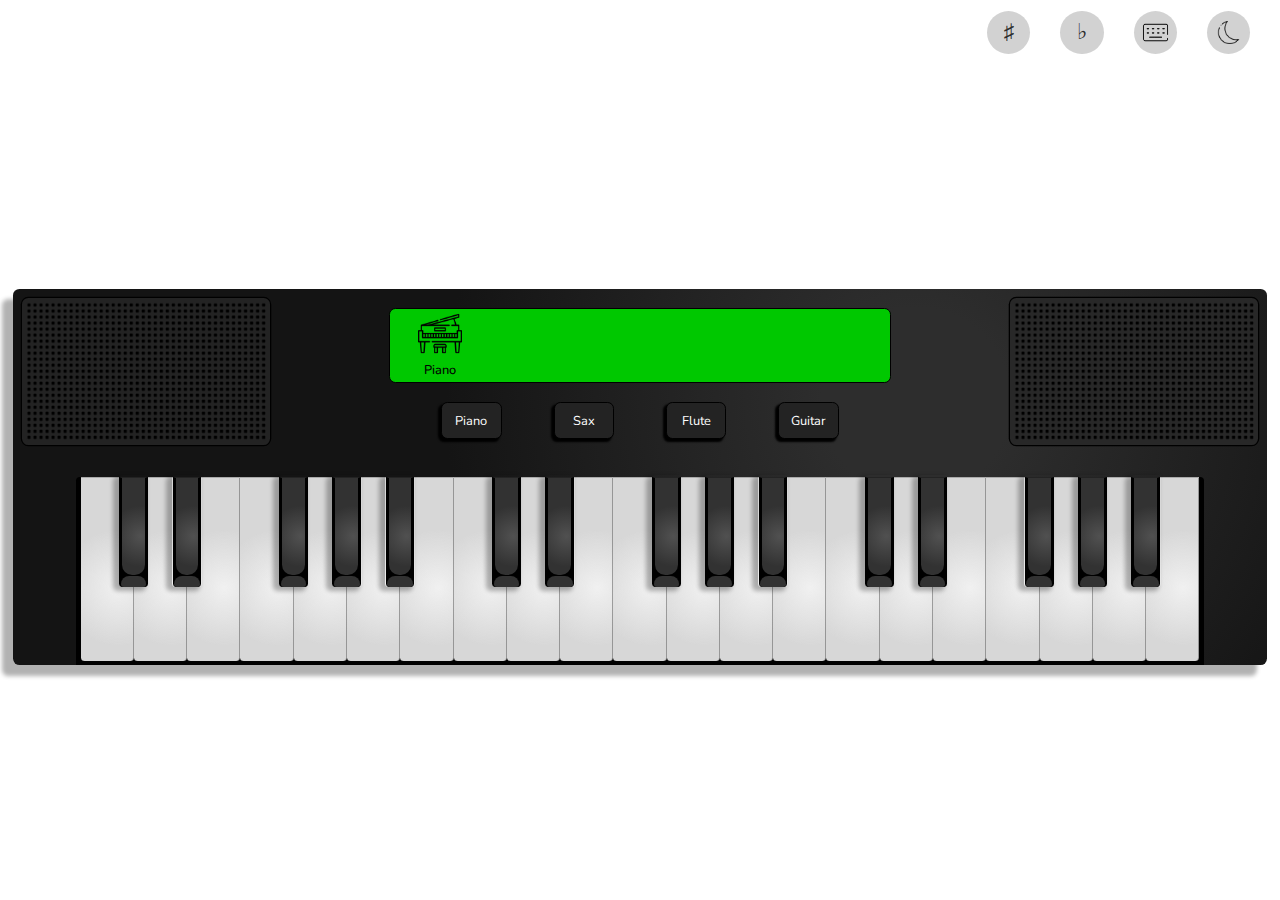
<file: index.html>
<!DOCTYPE html>
<html lang="en">
<head>
	<title>Musical Keyboard</title>
	<meta charset="utf-8">
	<meta name="viewport" content="width=device-width, initial-scale=1.0">
	<link rel="icon" type="image/x-icon" href="images/favicon.ico">
	<link rel="stylesheet" href="styles/style.css">
</head>

<body>
	<div class="container">
		<div class="header">
			<div class="header-button"></div>
			<div class="header-button">♯</div>
			<div class="header-button">♭</div>
			<div class="header-button"><img src="images/keyboard.png"></img></div>
			<div class="header-button"><img src="images/moon.png"></img></div>
		</div>

		<div class="frame">
			<div class="left-speaker"></div>

			<div class="menu">
				<div class="display">
					<div class="current-instrument-container">
						<img src="images/piano.png"></img>
						<span>Piano</span>
					</div>
				</div>

				<div class="menu-buttons">
					<button>Piano</button>
					<button>Sax</button>
					<button>Flute</button>
					<button>Guitar</button>
				</div>
			</div>

			<div class="right-speaker"></div>

			<div class="keyboard">
				<div class="white-key-set">
					<div class="key white-key" id="Z">
						<div class="white-key-cypher">C</div>
						<div class="white-key-letter">Z</div>
					</div>

					<div class="key white-key" id="C">
						<div class="white-key-cypher">D</div>
						<div class="white-key-letter">C</div>
					</div>

					<div class="key white-key" id="B">
						<div class="white-key-cypher">E</div>
						<div class="white-key-letter">B</div>
					</div>

					<div class="key white-key" id="N">
						<div class="white-key-cypher">F</div>
						<div class="white-key-letter">N</div>
					</div>

					<div class="key white-key" id="A">
						<div class="white-key-cypher">G</div>
						<div class="white-key-letter">A</div>
					</div>

					<div class="key white-key" id="D">
						<div class="white-key-cypher">A</div>
						<div class="white-key-letter">D</div>
					</div>

					<div class="key white-key" id="G">
						<div class="white-key-cypher">B</div>
						<div class="white-key-letter">G</div>
					</div>

					<div class="key white-key" id="H">
						<div class="white-key-cypher">C</div>
						<div class="white-key-letter">H</div>
					</div>

					<div class="key white-key" id="K">
						<div class="white-key-cypher">D</div>
						<div class="white-key-letter">K</div>
					</div>

					<div class="key white-key" id="Q">
						<div class="white-key-cypher">E</div>
						<div class="white-key-letter">Q</div>
					</div>

					<div class="key white-key" id="W">
						<div class="white-key-cypher">F</div>
						<div class="white-key-letter">W</div>
					</div>

					<div class="key white-key" id="R">
						<div class="white-key-cypher">G</div>
						<div class="white-key-letter">R</div>
					</div>

					<div class="key white-key" id="Y">
						<div class="white-key-cypher">A</div>
						<div class="white-key-letter">Y</div>
					</div>

					<div class="key white-key" id="I">
						<div class="white-key-cypher">B</div>
						<div class="white-key-letter">I</div>
					</div>

					<div class="key white-key" id="O">
						<div class="white-key-cypher">C</div>
						<div class="white-key-letter">O</div>
					</div>

					<div class="key white-key" id="1">
						<div class="white-key-cypher">D</div>
						<div class="white-key-letter">1</div>
					</div>

					<div class="key white-key" id="3">
						<div class="white-key-cypher">E</div>
						<div class="white-key-letter">3</div>
					</div>

					<div class="key white-key" id="4">
						<div class="white-key-cypher">F</div>
						<div class="white-key-letter">4</div>
					</div>

					<div class="key white-key" id="6">
						<div class="white-key-cypher">G</div>
						<div class="white-key-letter">6</div>
					</div>

					<div class="key white-key" id="8">
						<div class="white-key-cypher">A</div>
						<div class="white-key-letter">8</div>
					</div>

					<div class="key white-key" id="0">
						<div class="white-key-cypher">B</div>
						<div class="white-key-letter">0</div>
					</div>
				</div>

				<div class="black-key-set">
					<div class="key black-key" id="X">
						<div class="black-key-center">
							<div class="bkc sharp-key-cypher">C♯</div>
							<div class="bkc flat-key-cypher">D♭</div>
							<div class="black-key-letter">X</div>
						</div>

						<div class="black-key-shadow"></div>
					</div>

					<div class="key black-key" id="V">
						<div class="black-key-center">
							<div class="bkc sharp-key-cypher">D♯</div>
							<div class="bkc flat-key-cypher">E♭</div>
							<div class="black-key-letter">V</div>
						</div>

						<div class="black-key-shadow"></div>
					</div>

					<div></div>

					<div class="key black-key" id="M">
						<div class="black-key-center">
							<div class="bkc sharp-key-cypher">F♯</div>
							<div class="bkc flat-key-cypher">G♭</div>
							<div class="black-key-letter">M</div>
						</div>

						<div class="black-key-shadow"></div>
					</div>

					<div class="key black-key" id="S">
						<div class="black-key-center">
							<div class="bkc sharp-key-cypher">G♯</div>
							<div class="bkc flat-key-cypher">A♭</div>
							<div class="black-key-letter">S</div>
						</div>

						<div class="black-key-shadow"></div>
					</div>

					<div class="key black-key" id="F">
						<div class="black-key-center">
							<div class="bkc sharp-key-cypher">A♯</div>
							<div class="bkc flat-key-cypher">B♭</div>
							<div class="black-key-letter">F</div>
						</div>

						<div class="black-key-shadow"></div>
					</div>

					<div></div>

					<div class="key black-key" id="J">
						<div class="black-key-center">
							<div class="bkc sharp-key-cypher">C♯</div>
							<div class="bkc flat-key-cypher">D♭</div>
							<div class="black-key-letter">J</div>
						</div>

						<div class="black-key-shadow"></div>
					</div>

					<div class="key black-key" id="L">
						<div class="black-key-center">
							<div class="bkc sharp-key-cypher">D♯</div>
							<div class="bkc flat-key-cypher">E♭</div>
							<div class="black-key-letter">L</div>
						</div>

						<div class="black-key-shadow"></div>
					</div>

					<div></div>

					<div class="key black-key" id="E">
						<div class="black-key-center">
							<div class="bkc sharp-key-cypher">F♯</div>
							<div class="bkc flat-key-cypher">G♭</div>
							<div class="black-key-letter">E</div>
						</div>

						<div class="black-key-shadow"></div>
					</div>

					<div class="key black-key" id="T">
						<div class="black-key-center">
							<div class="bkc sharp-key-cypher">G♯</div>
							<div class="bkc flat-key-cypher">A♭</div>
							<div class="black-key-letter">T</div>
						</div>

						<div class="black-key-shadow"></div>
					</div>

					<div class="key black-key" id="U">
						<div class="black-key-center">
							<div class="bkc sharp-key-cypher">A♯</div>
							<div class="bkc flat-key-cypher">B♭</div>
							<div class="black-key-letter">U</div>
						</div>

						<div class="black-key-shadow"></div>
					</div>

					<div></div>

					<div class="key black-key" id="P">
						<div class="black-key-center">
							<div class="bkc sharp-key-cypher">C♯</div>
							<div class="bkc flat-key-cypher">D♭</div>
							<div class="black-key-letter">P</div>
						</div>

						<div class="black-key-shadow"></div>
					</div>

					<div class="key black-key" id="2">
						<div class="black-key-center">
							<div class="bkc sharp-key-cypher">D♯</div>
							<div class="bkc flat-key-cypher">E♭</div>
							<div class="black-key-letter">2</div>
						</div>

						<div class="black-key-shadow"></div>
					</div>

					<div></div>

					<div class="key black-key" id="5">
						<div class="black-key-center">
							<div class="bkc sharp-key-cypher">F♯</div>
							<div class="bkc flat-key-cypher">G♭</div>
							<div class="black-key-letter">5</div>
						</div>

						<div class="black-key-shadow"></div>
					</div>

					<div class="key black-key" id="7">
						<div class="black-key-center">
							<div class="bkc sharp-key-cypher">G♯</div>
							<div class="bkc flat-key-cypher">A♭</div>
							<div class="black-key-letter">7</div>
						</div>

						<div class="black-key-shadow"></div>
					</div>

					<div class="key black-key" id="9">
						<div class="black-key-center">
							<div class="bkc sharp-key-cypher">A♯</div>
							<div class="bkc flat-key-cypher">B♭</div>
							<div class="black-key-letter">9</div>
						</div>

						<div class="black-key-shadow"></div>
					</div>

					<div></div>
				</div>
			</div>
		</div>
	</div>

	<script src="scripts/script.js"></script>
</body>

</html>
</file>
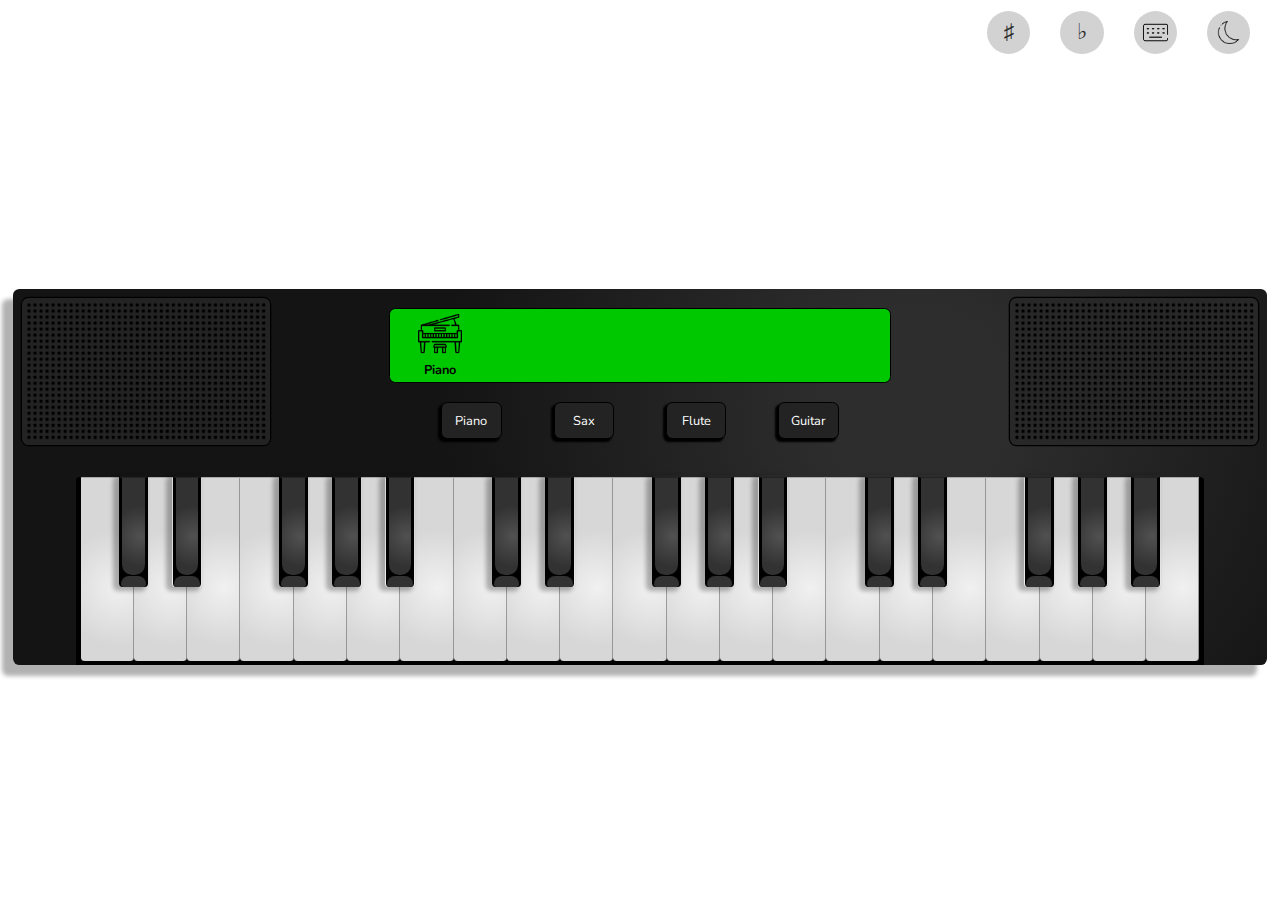
<file: keyboard.html>
<!DOCTYPE html>
<html>
	<head>
		<title>Keyboard | Piano</title>
		<meta charset="utf-8">
		<meta name="viewport" content="width=device-width, initial-scale=1.0">
		<link rel="stylesheet" href="css/keyboard.css">
		<link rel="preconnect" href="https://fonts.gstatic.com">
		<link href="https://fonts.googleapis.com/css2?family=Nunito:wght@400;600&display=swap" rel="stylesheet">
		<link href="https://fonts.googleapis.com/css2?family=Cormorant+Garamond:wght@400&display=swap" rel="stylesheet">
	</head>

	<body>
		<div class="container">
			<div class="header-controls">
				<div></div>
				<div>♯</div>
				<div>♭</div>
				<div><img src="images/keyboard.png"></img></div>
				<div><img src="images/moon.png"></img></div>
			</div>

			<div class="frame">
				<div class="left-speaker"></div>

				<div class="menu">
					<div class="display">
						<div class="current-instrument-container">
							<img src="images/piano.png"></img>
							<span>Piano</span>
						</div>
					</div>

					<div class="menu-buttons">
						<button>Piano</button>
						<button>Sax</button>
						<button>Flute</button>
						<button>Guitar</button>
					</div>
				</div>

				<div class="right-speaker"></div>

				<div class="keyboard">
					<div class="white-key-set">
						<div class="key white-key" id="Z"><div class="cypher white-key-cypher">C</div><div class="white-key-letter">Z</div></div>
						<div class="key white-key" id="C"><div class="cypher white-key-cypher">D</div><div class="white-key-letter">C</div></div>
						<div class="key white-key" id="B"><div class="cypher white-key-cypher">E</div><div class="white-key-letter">B</div></div>
						<div class="key white-key" id="N"><div class="cypher white-key-cypher">F</div><div class="white-key-letter">N</div></div>
						<div class="key white-key" id="A"><div class="cypher white-key-cypher">G</div><div class="white-key-letter">A</div></div>
						<div class="key white-key" id="D"><div class="cypher white-key-cypher">A</div><div class="white-key-letter">D</div></div>
						<div class="key white-key" id="G"><div class="cypher white-key-cypher">B</div><div class="white-key-letter">G</div></div>
						<div class="key white-key" id="H"><div class="cypher white-key-cypher">C</div><div class="white-key-letter">H</div></div>
						<div class="key white-key" id="K"><div class="cypher white-key-cypher">D</div><div class="white-key-letter">K</div></div>
						<div class="key white-key" id="Q"><div class="cypher white-key-cypher">E</div><div class="white-key-letter">Q</div></div>
						<div class="key white-key" id="W"><div class="cypher white-key-cypher">F</div><div class="white-key-letter">W</div></div>
						<div class="key white-key" id="R"><div class="cypher white-key-cypher">G</div><div class="white-key-letter">R</div></div>
						<div class="key white-key" id="Y"><div class="cypher white-key-cypher">A</div><div class="white-key-letter">Y</div></div>
						<div class="key white-key" id="I"><div class="cypher white-key-cypher">B</div><div class="white-key-letter">I</div></div>
						<div class="key white-key" id="O"><div class="cypher white-key-cypher">C</div><div class="white-key-letter">O</div></div>
						<div class="key white-key" id="1"><div class="cypher white-key-cypher">D</div><div class="white-key-letter">1</div></div>
						<div class="key white-key" id="3"><div class="cypher white-key-cypher">E</div><div class="white-key-letter">3</div></div>
						<div class="key white-key" id="4"><div class="cypher white-key-cypher">F</div><div class="white-key-letter">4</div></div>
						<div class="key white-key" id="6"><div class="cypher white-key-cypher">G</div><div class="white-key-letter">6</div></div>
						<div class="key white-key" id="8"><div class="cypher white-key-cypher">A</div><div class="white-key-letter">8</div></div>
						<div class="key white-key" id="0"><div class="cypher white-key-cypher">B</div><div class="white-key-letter">0</div></div>
					</div>

					<div class="sharp-key-set">
						<div class="key sharp-key" id="X"><div class="sharp-key-center"><div class="cypher sharp-cypher">C♯</div><div class="cypher flat-cypher">D♭</div><div class="sharp-key-letter">X</div></div><div class="sharp-key-shadow"></div></div>
						<div class="key sharp-key" id="V"><div class="sharp-key-center"><div class="cypher sharp-cypher">D♯</div><div class="cypher flat-cypher">E♭</div><div class="sharp-key-letter">V</div></div><div class="sharp-key-shadow"></div></div>
						<div></div>
						<div class="key sharp-key" id="M"><div class="sharp-key-center"><div class="cypher sharp-cypher">F♯</div><div class="cypher flat-cypher">G♭</div><div class="sharp-key-letter">M</div></div><div class="sharp-key-shadow"></div></div>
						<div class="key sharp-key" id="S"><div class="sharp-key-center"><div class="cypher sharp-cypher">G♯</div><div class="cypher flat-cypher">A♭</div><div class="sharp-key-letter">S</div></div><div class="sharp-key-shadow"></div></div>
						<div class="key sharp-key" id="F"><div class="sharp-key-center"><div class="cypher sharp-cypher">A♯</div><div class="cypher flat-cypher">B♭</div><div class="sharp-key-letter">F</div></div><div class="sharp-key-shadow"></div></div>
						<div></div>
						<div class="key sharp-key" id="J"><div class="sharp-key-center"><div class="cypher sharp-cypher">C♯</div><div class="cypher flat-cypher">D♭</div><div class="sharp-key-letter">J</div></div><div class="sharp-key-shadow"></div></div>
						<div class="key sharp-key" id="L"><div class="sharp-key-center"><div class="cypher sharp-cypher">D♯</div><div class="cypher flat-cypher">E♭</div><div class="sharp-key-letter">L</div></div><div class="sharp-key-shadow"></div></div>
						<div></div>
						<div class="key sharp-key" id="E"><div class="sharp-key-center"><div class="cypher sharp-cypher">F♯</div><div class="cypher flat-cypher">G♭</div><div class="sharp-key-letter">E</div></div><div class="sharp-key-shadow"></div></div>
						<div class="key sharp-key" id="T"><div class="sharp-key-center"><div class="cypher sharp-cypher">G♯</div><div class="cypher flat-cypher">A♭</div><div class="sharp-key-letter">T</div></div><div class="sharp-key-shadow"></div></div>
						<div class="key sharp-key" id="U"><div class="sharp-key-center"><div class="cypher sharp-cypher">A♯</div><div class="cypher flat-cypher">B♭</div><div class="sharp-key-letter">U</div></div><div class="sharp-key-shadow"></div></div>
						<div></div>
						<div class="key sharp-key" id="P"><div class="sharp-key-center"><div class="cypher sharp-cypher">C♯</div><div class="cypher flat-cypher">D♭</div><div class="sharp-key-letter">P</div></div><div class="sharp-key-shadow"></div></div>
						<div class="key sharp-key" id="2"><div class="sharp-key-center"><div class="cypher sharp-cypher">D♯</div><div class="cypher flat-cypher">E♭</div><div class="sharp-key-letter">2</div></div><div class="sharp-key-shadow"></div></div>
						<div></div>
						<div class="key sharp-key" id="5"><div class="sharp-key-center"><div class="cypher sharp-cypher">F♯</div><div class="cypher flat-cypher">G♭</div><div class="sharp-key-letter">5</div></div><div class="sharp-key-shadow"></div></div>
						<div class="key sharp-key" id="7"><div class="sharp-key-center"><div class="cypher sharp-cypher">G♯</div><div class="cypher flat-cypher">A♭</div><div class="sharp-key-letter">7</div></div><div class="sharp-key-shadow"></div></div>
						<div class="key sharp-key" id="9"><div class="sharp-key-center"><div class="cypher sharp-cypher">A♯</div><div class="cypher flat-cypher">B♭</div><div class="sharp-key-letter">9</div></div><div class="sharp-key-shadow"></div></div>
						<div></div>
					</div>
				</div>
			</div>
		</div>

  	<script src="js/keyboard.js"></script>
	</body>
</html>
</file>
<file: css/keyboard.css>
* {
	box-sizing: border-box;
	margin: 0;
	padding: 0;
	user-select: none;
}

html {
	overflow: hidden;
}

.container {
	display: grid;
	grid-template: repeat(2, 6% 94%) / repeat(1, 100%);
	width: 100vw;
	height: 100vh;
}

.header-controls {
	display: flex;
	justify-content: end;
	align-items: end;
}

.header-controls div {
	display: grid;
	align-items: center;
	justify-items: center;
	height: 4.8vh;
	aspect-ratio: 1 / 1;
	margin-right: 30px;
	border-radius: 50%;
	background-color: rgba(210,210,210,1);
	cursor: pointer;
}

.header-controls div:hover {
	transform: scale(1.25);
}

.header-controls div:nth-child(1) {
	position: absolute;
	z-index: -1;
	width: 4.8vh;
	aspect-ratio: 1 / 1;
	background-color: rgba(30,30,30,1);
	transition: 1s ease;
	transform: scale(0);
}

.header-controls div:nth-child(1).active {
	transition: 2s ease-in;
	transform: scale(1000);
}

.header-controls div:nth-child(2),
.header-controls div:nth-child(3),
.header-controls div:nth-child(4),
.header-controls div:nth-child(5) {
	font-family: Cormorant Garamond;
	font-size: 2.4vh;
	color: rgba(0,0,0,0.8);
	transition: transform 0.4s;
}

.header-controls div:nth-child(4) img,
.header-controls div:nth-child(5) img {
  height: 2.5vh;
}

.frame {
	align-self: center;
	justify-self: center;
	display: grid;
	grid-template: repeat(2, 50%) / repeat(3, 25% 50% 25%);
	width: 98vw;
	aspect-ratio: 4 / 1.20;
	margin: auto;
	border-radius: 0.5vw;
	box-shadow: 0 0 0 0.25vw rgba(240,240,240,0);
	background: radial-gradient(circle at 72% 30%, rgba(45,45,45,1) 10%, rgba(20,20,20,1) 50%);
	transition: box-shadow 1s ease 0.5s;
}

.frame:before {
	content: '';
	position: absolute;
	z-index: -2;
	width: 98vw;
	aspect-ratio: 4 / 1.20;
	border-radius: 0.5vw;
	box-shadow: -0.8vw 0.8vw 4px 0 rgba(0,0,0,0.30);
}

.frame.dark {
	transition: box-shadow 1s ease-in 0.5s;
	box-shadow: 0 0 0 0.25vw rgba(240,240,240,0.25);
}

.left-speaker {
	grid-row: 1/2;
	grid-column: 1/2;
	justify-self: start;
	width: 79%;
	height: 78%;
	margin-left: 3%;
	margin-top: 3%;
	border: solid rgba(35,35,35,1) 0.35vw;
	border-radius: 0.5vw;
	box-shadow: 0px 0px 0 0.1vw rgba(0,0,0,1);
	background: radial-gradient(50% 50% at 50% 50%, rgba(0,0,0,1) 50%, transparent 52%),
							radial-gradient(64% 64% at 50% 50%, rgba(0,0,0,0.3) 50%, transparent 52%);
	background-color: rgba(35,35,35,1);
	background-size: 0.47vw 0.47vw;
}

.menu {
	grid-row: 1/2;
	grid-column: 2/3;
	align-self: center;
	justify-self: center;
	display: grid;
	grid-template: repeat(2, 50%) / repeat(1, auto);
	width: 80%;
	height: 80%;
}

.display {
	align-self: center;
	justify-self: center;
	display: grid;
	width: 100%;
	height: 100%;
	border: solid #000 0.15vw;
	border-radius: 0.5vw;
	background-color: rgba(0,200,0,1);
}

.current-instrument-container {
	display: grid;
	align-items: center;
	justify-items: center;
	width: 20%;
	height: 100%;
}

.current-instrument-container > img {
	width: 3.5vw;
}

.current-instrument-container > span {
	font-family: Nunito;
	font-size: 1vw;
	font-weight: bold;
}

.menu-buttons {
	align-content: center;
	justify-content: space-evenly;
	display: grid;
	grid-template: repeat(1, 50%) / repeat(4, 12%);
}

button {
	font-family: Nunito;
	font-size: 1vw;
	color: rgba(255,255,255,1);
	border: solid rgba(0,0,0,1) 0.1vw;
	border-radius: 0.5vw;
	box-shadow: -0.20vw 0.20vw 2px 0 rgba(0,0,0,1);
	background-color: rgba(35,35,35,1);
	cursor: pointer;
}

button.active {
	font-size: 0.987vw;
	box-shadow: inset -0.05vw 0.05vw 2px 0 rgba(0,0,0,1);
}

.right-speaker {
	grid-row: 1/2;
	grid-column: 3/4;
	justify-self: end;
	width: 79%;
	height: 78%;
	margin-top: 3%;
	margin-right: 3%;
	border: solid rgba(40,40,40,1) 0.35vw;
	border-radius: 0.5vw;
	box-shadow: 0px 0px 0 0.1vw rgba(0,0,0,1);
	background: radial-gradient(50% 50% at 50% 50%, rgba(0,0,0,1) 50%, transparent 52%),
							radial-gradient(64% 64% at 50% 50%, rgba(0,0,0,0.3) 50%, transparent 52%);
	background-color: rgba(40,40,40,1);
	background-size: 0.47vw 0.47vw;
}

.keyboard {
	grid-row: 2/3;
	grid-column: 1/4;
	display: grid;
	grid-template: repeat(1, 97%) / repeat(1, 100%);
	justify-self: center;
	align-self: center;
	width: 90%;
	height: 100%;
	padding: 0 0.4vw;
	border-radius: 0.3vw 0.3vw 0 0;
	background-color: rgba(0,0,0,1);
}

.white-key-set {
	grid-row: 1/3;
	grid-column: 1/21;
	display: grid;
	grid-template: repeat(1, 98%) / repeat(21, 1fr);
	position: relative;
}

.white-key {
	display: grid;
	justify-content: center;
	align-content: end;
	font-family: Nunito;
	font-size: 1.2vw;
	border-radius: 0 0 0.3vw 0.3vw;
	border-top: 0.15vw solid rgba(170,170,170,1);
	border-right: 0.1vw solid rgba(0,0,0,0.3);
	background: radial-gradient(circle at 72% 60%, rgba(240,240,240,1) 1%, transparent 50%);
	background-color: rgba(215,215,215,1);
	cursor: pointer;
}

.white-key.pressed {
	height: 99.4%;
	border-top: 0.25vw solid rgba(170,170,170,1);
	background: radial-gradient(circle at 72% 40%, rgba(240,240,240,1) 1%, transparent 50%),
							linear-gradient(-89deg, rgba(0,0,0,0.1) 4%, transparent 8%) 0 0;
	background-color: rgba(215,215,215,1);
}

.white-key-cypher {
	justify-self: center;
	color: rgba(210,120,40,0);
	margin-bottom: 1.5vw;
	transition: color 0.5s linear;
}

.white-key-cypher.show-cypher {
	color: rgba(210,120,40,0.8);
	transition: color 1.5s linear;
}

.white-key-letter {
	color: rgba(0,0,0,0);
	padding-bottom: 0.5vw;
	transition: color 0.5s linear;
}

.white-key-letter.show-letter {
	color: rgba(0,0,0,0.4);
	transition: color 0.5s linear;
}

.sharp-key-set {
	grid-row: 1/3;
	grid-column: 1/21;
	display: grid;
	grid-template: repeat(1, 97%) / repeat(21, 1fr);
}

.sharp-key {
	position: relative;
	z-index: 1;
	width: 54%;
	height: 60%;
	margin-left: 72.5%;
	border-radius: 0 0 0.3vw 0.3vw;
	border-left: 0.3vw solid rgba(0,0,0,1);;
	border-top: 0.15vw solid rgba(35,35,35,1);
	border-right: 0.3vw solid rgba(0,0,0,1);
	background-color: rgba(0,0,0,1);
	cursor: pointer;
}

.sharp-key.active {
	border-top: 0.18vw solid rgba(40,40,40,1);
}

.sharp-key-center {
	content: '';
	width: 100%;
	height: 89%;
	font-family: Nunito;
	font-size: 0.9vw;
	color: rgba(255,255,255,0);
	border-radius: 0 0 0.8vw 0.8vw;
	background: radial-gradient(circle at 80% 60%, rgba(80,80,80,1) 1%, rgba(50,50,50,1) 50%);
}

.sharp-key-center.active {
	height: 98%;
	background: radial-gradient(circle at 80% 30%, rgba(80,80,80,1) 1%, rgba(50,50,50,1) 40%);
}

.sharp-cypher {
	position: absolute;
	left: 50%;
	top: 0.7vw;
	transform: translateX(-50%);
	transition: color 0.5s linear;
}

.sharp-cypher.active {
	top: 0.8vw;
}

.sharp-cypher.show-sharp-cypher {
	color: rgba(210,120,40,0.8);
	transition: color 1.5s linear;
}

.flat-cypher {
	position: absolute;
	left: 50%;
	top: 0.7vw;
	transform: translateX(-50%);
	transition: color 0.5s linear;
}

.flat-cypher.active {
	top: 0.8vw;
}

.flat-cypher.show-flat-cypher {
	color: rgba(210,120,40,0.8);
	transition: color 1.5s linear;
}

.sharp-key-letter {
	position: absolute;
	left: 50%;
	top: 5.8vw;
	transform: translateX(-50%);
	transition: color 0.5s linear;
}

.sharp-key-letter.active {
	top: 6.5vw;
	font-size: 0.88vw;
}

.sharp-key-letter.show-letter {
	color: rgba(255,255,255,0.4);
	transition: color 0.5s linear;
}

.sharp-key-shadow {
	display: grid;
	position: absolute;
	top: -3%;
	left: -15%;
	width: 130%;
	height: 103%;
	border-radius: 0.3vw 0 0.3vw 0.3vw;
	box-shadow: -0.3vw 0.2vw 4px 0.1vw rgba(0,0,0,0.28);
}

.sharp-key-shadow.active {
	display: grid;
	position: absolute;
	top: -3%;
	left: -15%;
	width: 130%;
	height: 101%;
	border-radius: 0.3vw 0 0.3vw 0.3vw;
	box-shadow: -0.3vw 0.2vw 4px 0.1vw rgba(0,0,0,0.28);
	transform: translate(4.5%) rotate(-1.2deg);
}

.sharp-key-shadow::before {
	content: '';
	align-self: end;
	justify-self: center;
	width: 2vw;
	height: 0.82vw;
	border-radius: 7vw 7vw 2.5vw 2.5vw;
	background-color: rgba(50,50,50,1);
}

.sharp-key-shadow.active::before {
	height: 0;
}
</file>
<file: styles/style.css>
/* SECTION import */
@font-face {
	font-family: Nunito;
	src: url(../fonts/Nunito-VariableFont_wght.ttf);
}

/* SECTION reset */
* {
	box-sizing: border-box;
	margin: 0;
	padding: 0;
	user-select: none;
}

/* SECTION main */
html {
	overflow: hidden;
}

.container {
	display: grid;
	grid-template: 6% 94% / 100%;
	width: 100vw;
	height: 100vh;
}

.header {
	display: flex;
	justify-content: end;
	align-items: end;
}

.header-button {
	display: grid;
	align-items: center;
	justify-items: center;
	height: 4.8vh;
	aspect-ratio: 1 / 1;
	margin-right: 30px;
	border-radius: 50%;
	font-size: 2.4vh;
	color: rgba(0,0,0,0.8);
	background-color: rgba(210,210,210,1);
	cursor: pointer;
	transition: transform 0.4s;
}

.header-button img {
  height: 2.5vh;
}

.header div:nth-child(1) {
	position: absolute;
	z-index: -1;
	width: 4.8vh;
	aspect-ratio: 1 / 1;
	background-color: rgba(30,30,30,1);
	transform: scale(0);
	transition: 1s ease;
}

.frame {
	display: grid;
	grid-template: 50% 50% / 25% 50% 25%;
	align-self: center;
	justify-self: center;
	width: 98vw;
	aspect-ratio: 4 / 1.20;
	border-radius: 0.5vw;
	box-shadow: 0 0 0 0.25vw rgba(240,240,240,0);
	background: radial-gradient(circle at 72% 30%, rgba(45,45,45,1) 10%, rgba(20,20,20,1) 50%);
	transition: box-shadow 1s ease 0.5s;
}

.frame:before {
	content: '';
	position: absolute;
	z-index: -2;
	width: 98vw;
	aspect-ratio: 4 / 1.20;
	border-radius: 0.5vw;
	box-shadow: -0.8vw 0.8vw 4px 0 rgba(0,0,0,0.30);
}

.left-speaker {
	grid-row: 1/2;
	grid-column: 1/2;
	justify-self: start;
	width: 79%;
	height: 78%;
	margin-left: 3%;
	margin-top: 3%;
	border: solid rgba(35,35,35,1) 0.35vw;
	border-radius: 0.5vw;
	box-shadow: 0px 0px 0 0.1vw rgba(0,0,0,1);
	background: radial-gradient(50% 50% at 50% 50%, rgba(0,0,0,1) 50%, transparent 52%), radial-gradient(64% 64% at 50% 50%, rgba(0,0,0,0.3) 50%, transparent 52%);
	background-size: 0.47vw 0.47vw;
	background-color: rgba(35,35,35,1);
}

.menu {
	display: grid;
	grid-template: 50% 50% / auto;
	grid-row: 1/2;
	grid-column: 2/3;
	align-self: center;
	justify-self: center;
	width: 80%;
	height: 80%;
}

.display {
	display: grid;
	width: 100%;
	height: 100%;
	border: solid #000 0.15vw;
	border-radius: 0.5vw;
	background-color: rgba(0,200,0,1);
}

.current-instrument-container {
	display: grid;
	align-items: center;
	justify-items: center;
	width: 20%;
	height: 100%;
}

.current-instrument-container > img {
	width: 3.5vw;
}

.current-instrument-container > span {
	font-family: Nunito;
	font-size: 1vw;
	font-weight: 500;
}

.menu-buttons {
	align-content: center;
	justify-content: space-evenly;
	display: grid;
	grid-template: 50% / repeat(4, 12%);
}

.menu-buttons button {
	border: solid rgba(0,0,0,1) 0.1vw;
	border-radius: 0.5vw;
	box-shadow: -0.20vw 0.20vw 2px 0 rgba(0,0,0,1);
	outline: none;
	font-family: Nunito;
	font-size: 1vw;
	color: rgba(255,255,255,1);
	background-color: rgba(35,35,35,1);
	cursor: pointer;
}

.right-speaker {
	grid-row: 1/2;
	grid-column: 3/4;
	justify-self: end;
	width: 79%;
	height: 78%;
	margin-top: 3%;
	margin-right: 3%;
	border: solid rgba(40,40,40,1) 0.35vw;
	border-radius: 0.5vw;
	box-shadow: 0px 0px 0 0.1vw rgba(0,0,0,1);
	background: radial-gradient(50% 50% at 50% 50%, rgba(0,0,0,1) 50%, transparent 52%),	radial-gradient(64% 64% at 50% 50%, rgba(0,0,0,0.3) 50%, transparent 52%);
	background-size: 0.47vw 0.47vw;
	background-color: rgba(40,40,40,1);
}

.keyboard {
	display: grid;
	grid-template: 97% / 100%;
	grid-row: 2/3;
	grid-column: 1/4;
	justify-self: center;
	align-self: center;
	width: 90%;
	height: 100%;
	padding: 0 0.4vw;
	border-radius: 0.3vw 0.3vw 0 0;
	font-family: Nunito;
	background-color: rgba(0,0,0,1);
}

.white-key-set {
	display: grid;
	grid-template: 98% / repeat(21, 1fr);
	grid-row: 1/3;
	grid-column: 1/21;
	position: relative;
}

.white-key {
	display: grid;
	justify-content: center;
	align-content: end;
	border-top: 0.15vw solid rgba(170,170,170,1);
	border-right: 0.1vw solid rgba(0,0,0,0.3);
	border-radius: 0 0 0.3vw 0.3vw;
	font-size: 1.2vw;
	background: radial-gradient(circle at 72% 60%, rgba(240,240,240,1) 1%, transparent 50%);
	background-color: rgba(215,215,215,1);
	cursor: pointer;
}

.white-key-cypher {
	justify-self: center;
	color: rgba(210,120,40,0);
	margin-bottom: 1.5vw;
	transition: color 0.5s linear;
}

.white-key-letter {
	color: rgba(0,0,0,0);
	padding-bottom: 0.5vw;
	transition: color 0.5s linear;
}

.black-key-set {
	display: grid;
	grid-template: 97% / repeat(21, 1fr);
	grid-row: 1/3;
	grid-column: 1/21;
}

.black-key {
	position: relative;
	z-index: 1;
	width: 54%;
	height: 60%;
	margin-left: 72.5%;
	border-left: 0.3vw solid rgba(0,0,0,1);;
	border-top: 0.15vw solid rgba(35,35,35,1);
	border-right: 0.3vw solid rgba(0,0,0,1);
	border-radius: 0 0 0.3vw 0.3vw;
	background-color: rgba(0,0,0,1);
	cursor: pointer;
}

.black-key-center {
	content: '';
	width: 100%;
	height: 89%;
	font-size: 0.9vw;
	color: rgba(255,255,255,0);
	border-radius: 0 0 0.8vw 0.8vw;
	background: radial-gradient(circle at 80% 60%, rgba(80,80,80,1) 1%, rgba(50,50,50,1) 50%);
}

.sharp-key-cypher, .flat-key-cypher, .black-key-letter {
	position: absolute;
	left: 50%;
	top: 0.7vw;
	transform: translateX(-50%);
	transition: color 0.5s linear;
}

.black-key-letter {
	top: 5.8vw;
}

.black-key-shadow {
	display: grid;
	position: absolute;
	top: -3%;
	left: -15%;
	width: 130%;
	height: 103%;
	border-radius: 0.3vw 0 0.3vw 0.3vw;
	box-shadow: -0.3vw 0.2vw 4px 0.1vw rgba(0,0,0,0.28);
}

.black-key-shadow::before {
	content: '';
	align-self: end;
	justify-self: center;
	width: 2vw;
	height: 0.82vw;
	border-radius: 7vw 7vw 2.5vw 2.5vw;
	background-color: rgba(50,50,50,1);
}

/* SECTION animations */
html.dark {
	background-color: rgb(30, 30, 30);
}

.header-button:hover {
	transform: scale(1.25);
}

.header-button:active {
	transform: scale(0.95);
	transition: transform 0.15s;
}

.header div:nth-child(1).active {
	transition: 1s ease-in;
	transform: scale(500);
}

.frame.dark {
	transition: box-shadow 1s ease-in 0.5s;
	box-shadow: 0 0 0 0.25vw rgba(240,240,240,0.25);
}

button.active {
	font-size: 0.987vw;
	box-shadow: inset -0.05vw 0.05vw 2px 0 rgba(0,0,0,1);
}

.white-key.active {
	height: 99.4%;
	border-top: 0.25vw solid rgba(170,170,170,1);
	background: radial-gradient(circle at 72% 40%, rgba(240,240,240,1) 1%, transparent 50%),	linear-gradient(-89deg, rgba(0,0,0,0.1) 4%, transparent 8%) 0 0;
	background-color: rgba(215,215,215,1);
}

.white-key-cypher.show-cypher {
	color: rgba(210,120,40,0.8);
	transition: color 1.5s linear;
}

.white-key-letter.show-letter {
	color: rgba(0,0,0,0.4);
	transition: color 0.5s linear;
}

.black-key.active {
	border-top: 0.18vw solid rgba(40,40,40,1);
}

.black-key-center.active {
	height: 98%;
	background: radial-gradient(circle at 80% 30%, rgba(80,80,80,1) 1%, rgba(50,50,50,1) 40%);
}

.sharp-key-cypher.active, .flat-key-cypher.active {
	top: 0.8vw;
}

.sharp-key-cypher.show-sharp-cypher, .flat-key-cypher.show-flat-cypher {
	color: rgba(210,120,40,0.8);
	transition: color 1.5s linear;
}

.black-key-letter.active {
	top: 6.5vw;
	font-size: 0.88vw;
}

.black-key-letter.show-letter {
	color: rgba(255,255,255,0.4);
	transition: color 0.5s linear;
}

.black-key-shadow.active {
	display: grid;
	position: absolute;
	top: -3%;
	left: -15%;
	width: 130%;
	height: 101%;
	border-radius: 0.3vw 0 0.3vw 0.3vw;
	box-shadow: -0.3vw 0.2vw 4px 0.1vw rgba(0,0,0,0.28);
	transform: translate(4.5%) rotate(-1.2deg);
}

.black-key-shadow.active::before {
	height: 0;
}
</file>
